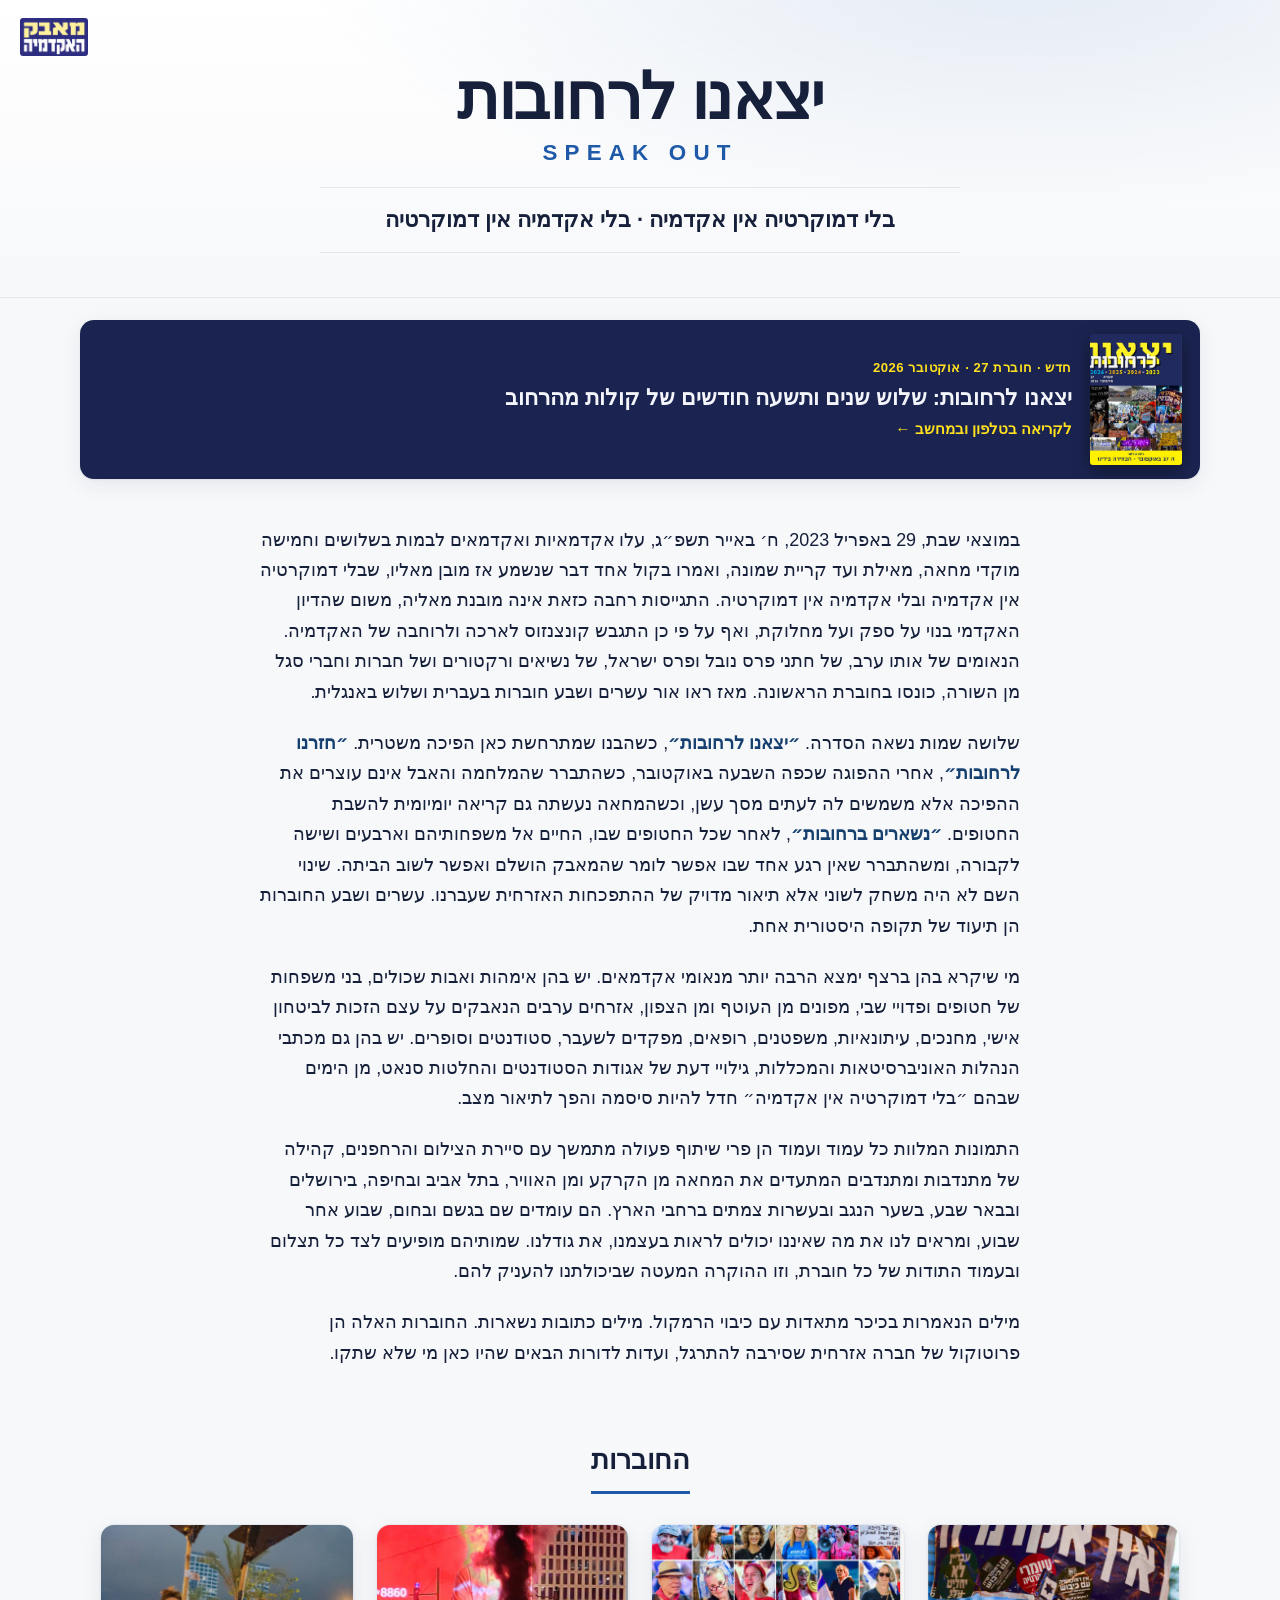
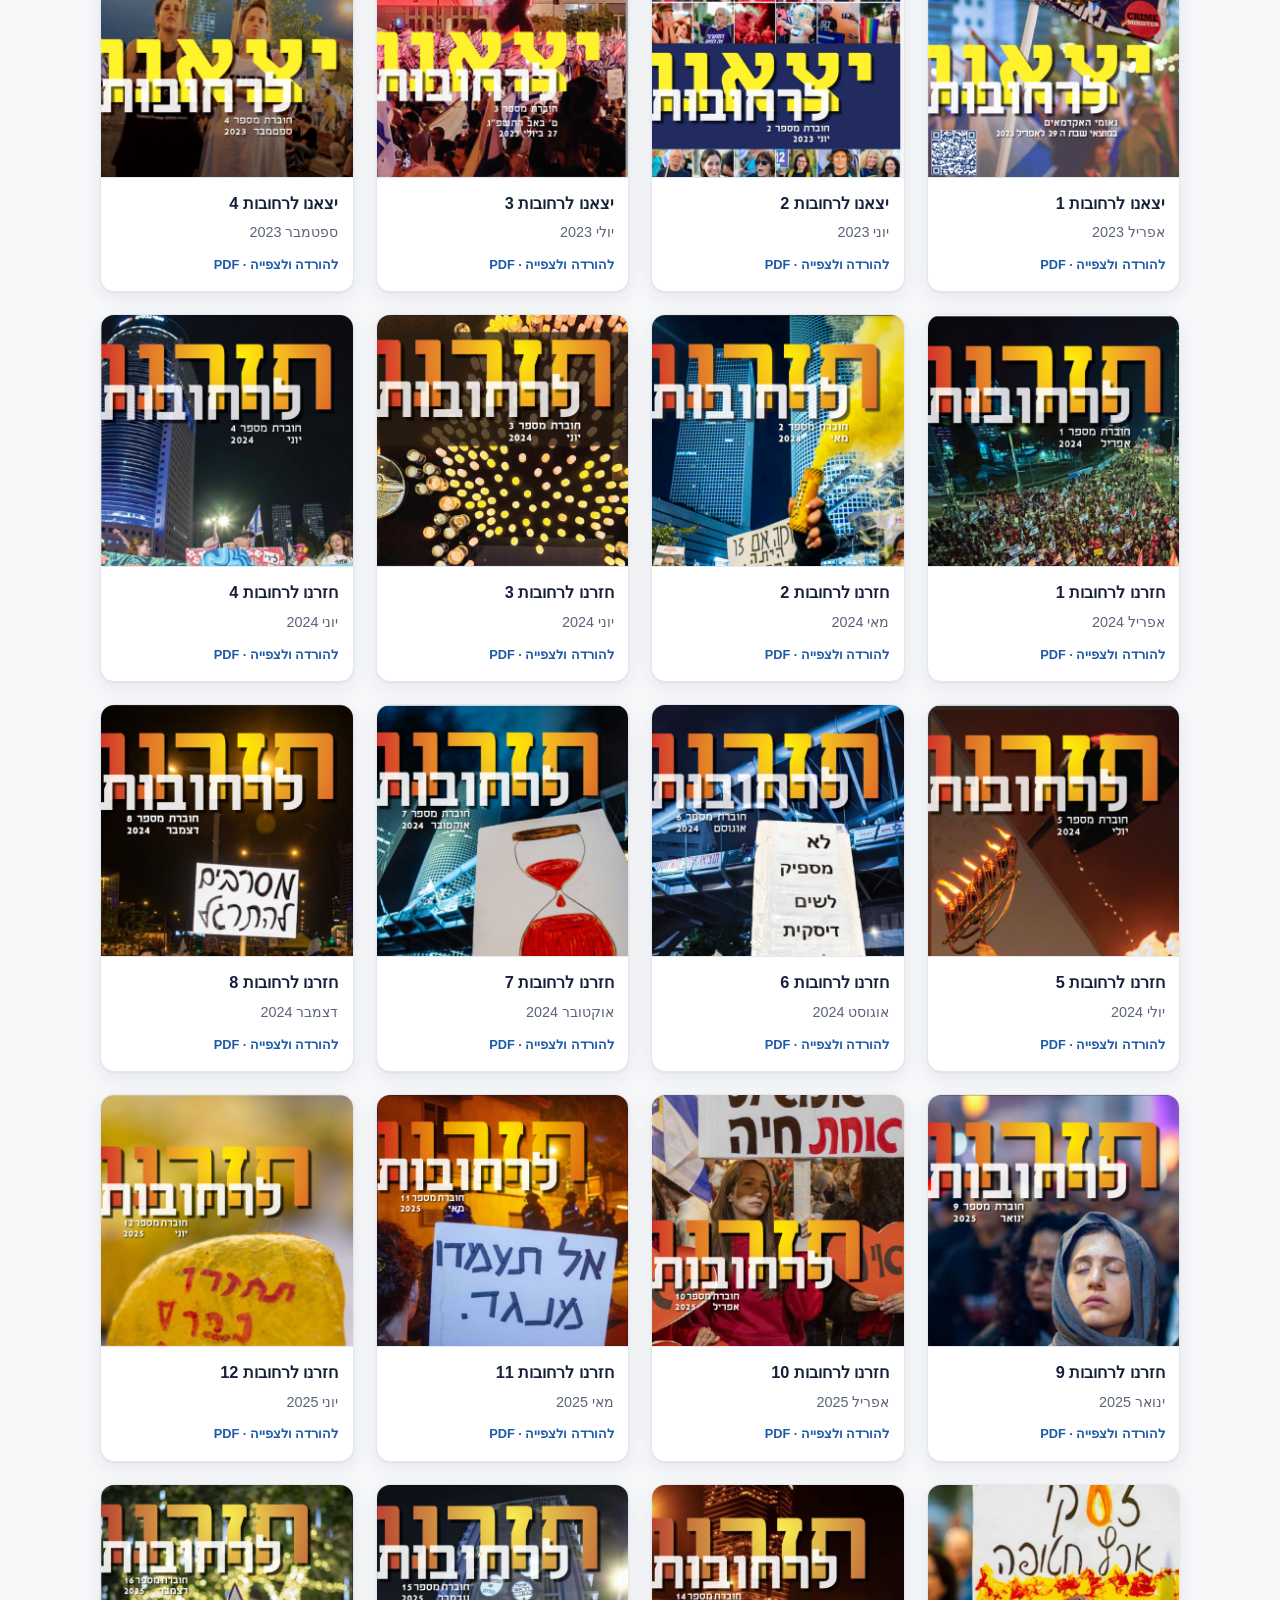
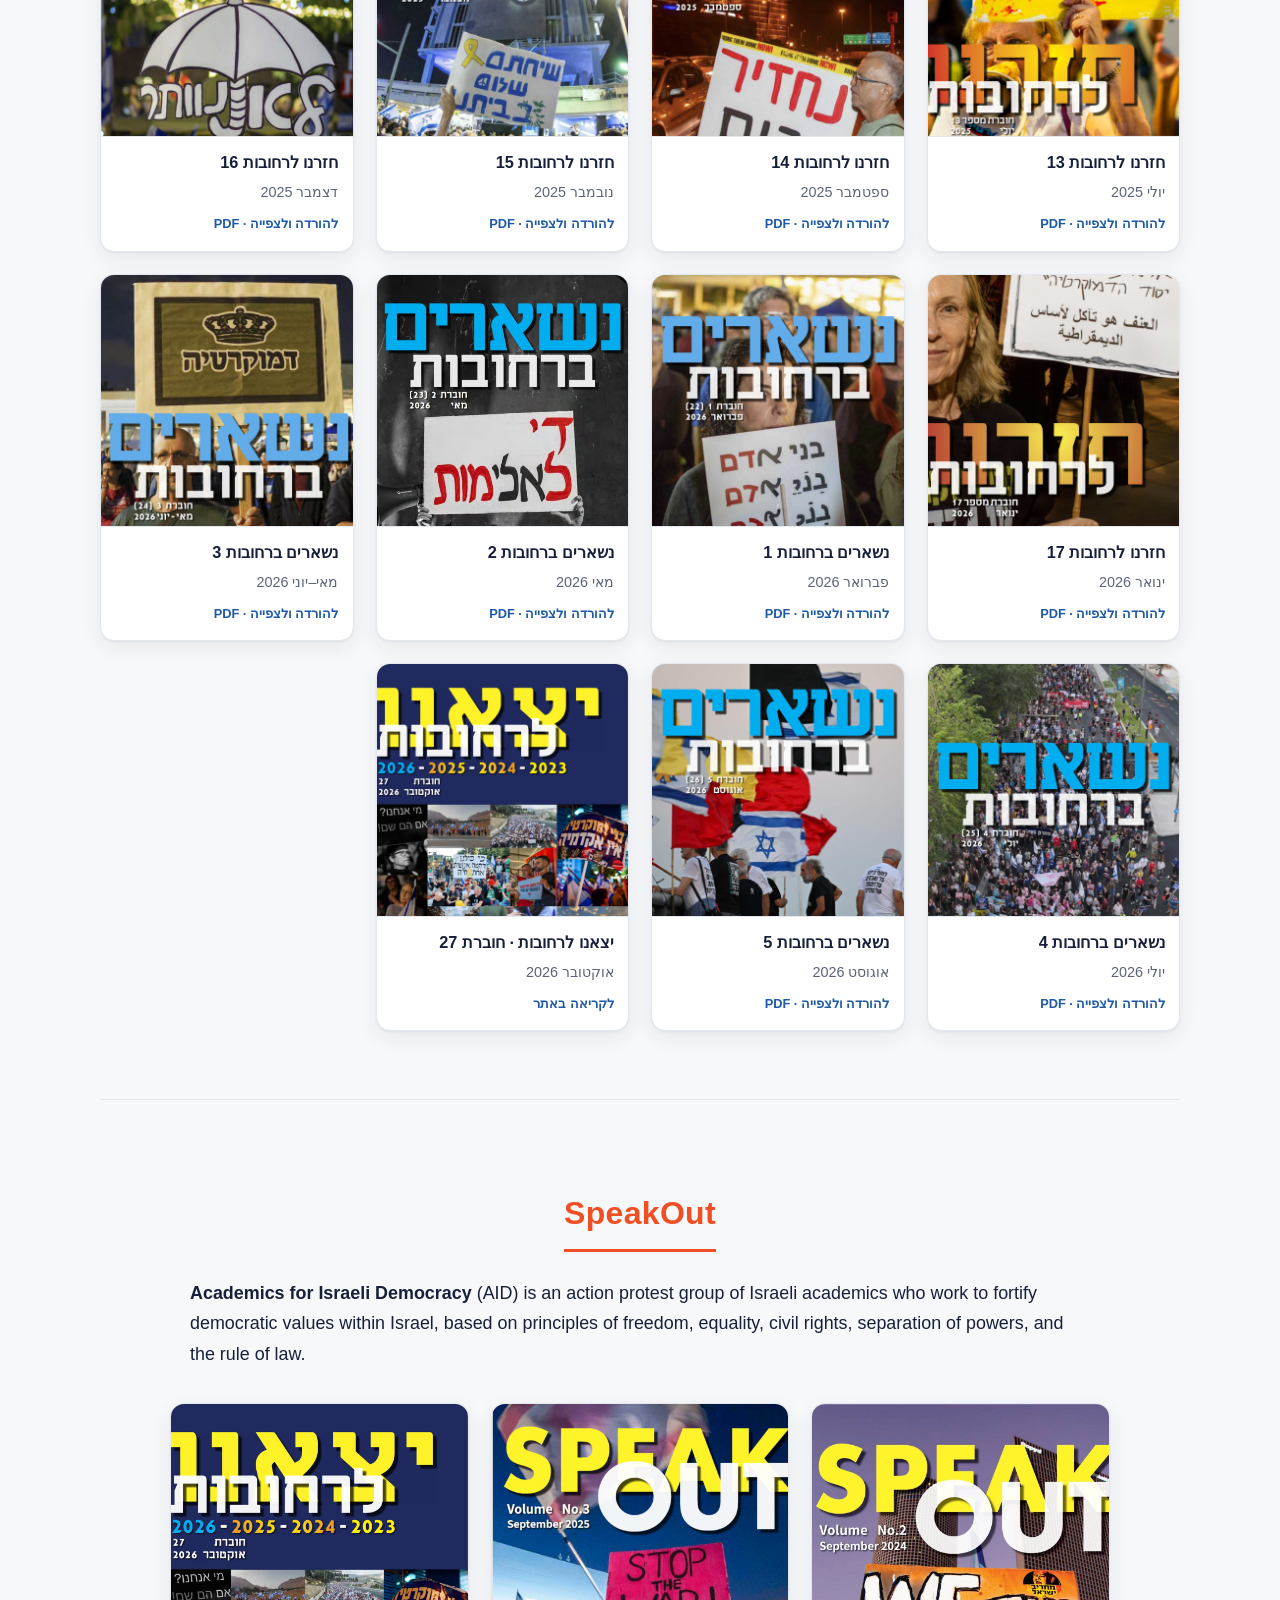
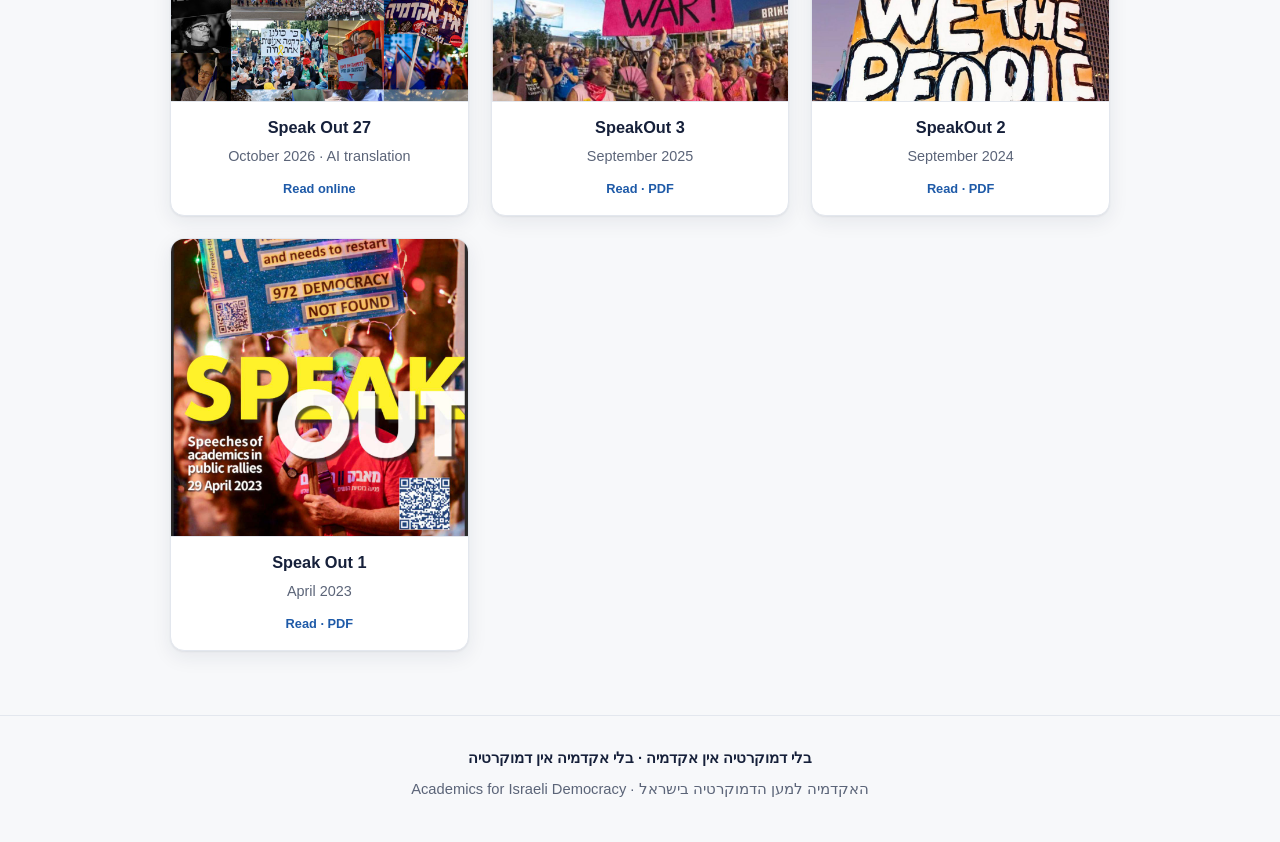
<file: index.html>
<!DOCTYPE html>
<html lang="he" dir="rtl">
<head>
<meta charset="utf-8">
<meta name="viewport" content="width=device-width, initial-scale=1">
<title>יצאנו לרחובות | SPEAK OUT</title>
<meta name="description" content="יצאנו לרחובות | SPEAK OUT — אוסף החוברות של האקדמיה למען הדמוקרטיה בישראל. אקדמאיות ואקדמאים מכל תחומי הדעת בהגנה על הדמוקרטיה.">
<meta property="og:title" content="יצאנו לרחובות | SPEAK OUT">
<meta property="og:description" content="אוסף החוברות של האקדמיה למען הדמוקרטיה בישראל.">
<meta property="og:type" content="website">
<meta property="og:url" content="https://www.matehaacademia.org/">
<meta property="og:image" content="https://www.matehaacademia.org/27/og.jpg">
<meta property="og:image:width" content="1200">
<meta property="og:image:height" content="630">
<meta name="twitter:card" content="summary_large_image">
<link rel="canonical" href="https://www.matehaacademia.org/">
<link rel="icon" href="data:image/svg+xml,%3Csvg xmlns='http://www.w3.org/2000/svg' viewBox='0 0 100 100'%3E%3Crect width='100' height='100' rx='20' fill='%231e5aa8'/%3E%3Ctext x='50' y='72' font-size='60' text-anchor='middle' fill='white' font-family='Arial'%3E%D7%99%3C/text%3E%3C/svg%3E">
<link rel="stylesheet" href="styles.css">
</head>
<body>

  <header class="hero">
    <img class="site-logo" src="assets/logo.png" alt="מאבק האקדמיה" width="287" height="160">
    <div class="wrap">
      <h1>יצאנו לרחובות<span class="en">SPEAK OUT</span></h1>
      <p class="motto">בלי דמוקרטיה אין אקדמיה&nbsp;·&nbsp;בלי אקדמיה אין דמוקרטיה</p>
    </div>
  </header>

  <a class="new27" href="27/">
    <img src="27/cover.jpg" alt="" width="900" height="1273" loading="eager">
    <span class="new27-text">
      <span class="new27-kicker">חדש · חוברת 27 · אוקטובר 2026</span>
      <span class="new27-title">יצאנו לרחובות: שלוש שנים ותשעה חודשים של קולות מהרחוב</span>
      <span class="new27-cta">לקריאה בטלפון ובמחשב ←</span>
    </span>
  </a>

  <main class="wrap">

    <section class="intro">
      <div class="col">
        <p>במוצאי שבת, 29 באפריל 2023, ח׳ באייר תשפ״ג, עלו אקדמאיות ואקדמאים לבמות בשלושים וחמישה מוקדי מחאה, מאילת ועד קריית שמונה, ואמרו בקול אחד דבר שנשמע אז מובן מאליו, שבלי דמוקרטיה אין אקדמיה ובלי אקדמיה אין דמוקרטיה. התגייסות רחבה כזאת אינה מובנת מאליה, משום שהדיון האקדמי בנוי על ספק ועל מחלוקת, ואף על פי כן התגבש קונצנזוס לארכה ולרוחבה של האקדמיה. הנאומים של אותו ערב, של חתני פרס נובל ופרס ישראל, של נשיאים ורקטורים ושל חברות וחברי סגל מן השורה, כונסו בחוברת הראשונה. מאז ראו אור עשרים ושבע חוברות בעברית ושלוש באנגלית.</p>
        <p>שלושה שמות נשאה הסדרה. <strong>״יצאנו לרחובות״</strong>, כשהבנו שמתרחשת כאן הפיכה משטרית. <strong>״חזרנו לרחובות״</strong>, אחרי ההפוגה שכפה השבעה באוקטובר, כשהתברר שהמלחמה והאבל אינם עוצרים את ההפיכה אלא משמשים לה לעתים מסך עשן, וכשהמחאה נעשתה גם קריאה יומיומית להשבת החטופים. <strong>״נשארים ברחובות״</strong>, לאחר שכל החטופים שבו, החיים אל משפחותיהם וארבעים ושישה לקבורה, ומשהתברר שאין רגע אחד שבו אפשר לומר שהמאבק הושלם ואפשר לשוב הביתה. שינוי השם לא היה משחק לשוני אלא תיאור מדויק של ההתפכחות האזרחית שעברנו. עשרים ושבע החוברות הן תיעוד של תקופה היסטורית אחת.</p>
        <p>מי שיקרא בהן ברצף ימצא הרבה יותר מנאומי אקדמאים. יש בהן אימהות ואבות שכולים, בני משפחות של חטופים ופדויי שבי, מפונים מן העוטף ומן הצפון, אזרחים ערבים הנאבקים על עצם הזכות לביטחון אישי, מחנכים, עיתונאיות, משפטנים, רופאים, מפקדים לשעבר, סטודנטים וסופרים. יש בהן גם מכתבי הנהלות האוניברסיטאות והמכללות, גילויי דעת של אגודות הסטודנטים והחלטות סנאט, מן הימים שבהם ״בלי דמוקרטיה אין אקדמיה״ חדל להיות סיסמה והפך לתיאור מצב.</p>
        <p>התמונות המלוות כל עמוד ועמוד הן פרי שיתוף פעולה מתמשך עם סיירת הצילום והרחפנים, קהילה של מתנדבות ומתנדבים המתעדים את המחאה מן הקרקע ומן האוויר, בתל אביב ובחיפה, בירושלים ובבאר שבע, בשער הנגב ובעשרות צמתים ברחבי הארץ. הם עומדים שם בגשם ובחום, שבוע אחר שבוע, ומראים לנו את מה שאיננו יכולים לראות בעצמנו, את גודלנו. שמותיהם מופיעים לצד כל תצלום ובעמוד התודות של כל חוברת, וזו ההוקרה המעטה שביכולתנו להעניק להם.</p>
        <p>מילים הנאמרות בכיכר מתאדות עם כיבוי הרמקול. מילים כתובות נשארות. החוברות האלה הן פרוטוקול של חברה אזרחית שסירבה להתרגל, ועדות לדורות הבאים שהיו כאן מי שלא שתקו.</p>
      </div>
    </section>

    <div class="section-head"><h2>החוברות</h2></div>

    <section class="gallery">
      <a class="card" href="assets/pdfs/01.pdf" target="_blank" rel="noopener" aria-label="פתיחת החוברת יצאנו לרחובות 1 (אפריל 2023) בפורמט PDF">
        <img src="assets/covers/01.jpg" alt="יצאנו לרחובות 1 – אפריל 2023" loading="lazy" width="1024" height="1024">
        <div class="meta">
          <div class="title">יצאנו לרחובות 1</div>
          <div class="date">אפריל 2023</div>
          <span class="pdf-tag">להורדה ולצפייה · PDF</span>
        </div>
      </a>
      <a class="card" href="assets/pdfs/03.pdf" target="_blank" rel="noopener" aria-label="פתיחת החוברת יצאנו לרחובות 2 (יוני 2023) בפורמט PDF">
        <img src="assets/covers/03.jpg" alt="יצאנו לרחובות 2 – יוני 2023" loading="lazy" width="1024" height="1024">
        <div class="meta">
          <div class="title">יצאנו לרחובות 2</div>
          <div class="date">יוני 2023</div>
          <span class="pdf-tag">להורדה ולצפייה · PDF</span>
        </div>
      </a>
      <a class="card" href="assets/pdfs/04.pdf" target="_blank" rel="noopener" aria-label="פתיחת החוברת יצאנו לרחובות 3 (יולי 2023) בפורמט PDF">
        <img src="assets/covers/04.jpg" alt="יצאנו לרחובות 3 – יולי 2023" loading="lazy" width="1024" height="1024">
        <div class="meta">
          <div class="title">יצאנו לרחובות 3</div>
          <div class="date">יולי 2023</div>
          <span class="pdf-tag">להורדה ולצפייה · PDF</span>
        </div>
      </a>
      <a class="card" href="assets/pdfs/05.pdf" target="_blank" rel="noopener" aria-label="פתיחת החוברת יצאנו לרחובות 4 (ספטמבר 2023) בפורמט PDF">
        <img src="assets/covers/05.jpg" alt="יצאנו לרחובות 4 – ספטמבר 2023" loading="lazy" width="1024" height="1024">
        <div class="meta">
          <div class="title">יצאנו לרחובות 4</div>
          <div class="date">ספטמבר 2023</div>
          <span class="pdf-tag">להורדה ולצפייה · PDF</span>
        </div>
      </a>
      <a class="card" href="assets/pdfs/06.pdf" target="_blank" rel="noopener" aria-label="פתיחת החוברת חזרנו לרחובות 1 (אפריל 2024) בפורמט PDF">
        <img src="assets/covers/06.jpg" alt="חזרנו לרחובות 1 – אפריל 2024" loading="lazy" width="1024" height="1024">
        <div class="meta">
          <div class="title">חזרנו לרחובות 1</div>
          <div class="date">אפריל 2024</div>
          <span class="pdf-tag">להורדה ולצפייה · PDF</span>
        </div>
      </a>
      <a class="card" href="assets/pdfs/07.pdf" target="_blank" rel="noopener" aria-label="פתיחת החוברת חזרנו לרחובות 2 (מאי 2024) בפורמט PDF">
        <img src="assets/covers/07.jpg" alt="חזרנו לרחובות 2 – מאי 2024" loading="lazy" width="1024" height="1024">
        <div class="meta">
          <div class="title">חזרנו לרחובות 2</div>
          <div class="date">מאי 2024</div>
          <span class="pdf-tag">להורדה ולצפייה · PDF</span>
        </div>
      </a>
      <a class="card" href="assets/pdfs/08.pdf" target="_blank" rel="noopener" aria-label="פתיחת החוברת חזרנו לרחובות 3 (יוני 2024) בפורמט PDF">
        <img src="assets/covers/08.jpg" alt="חזרנו לרחובות 3 – יוני 2024" loading="lazy" width="1024" height="1024">
        <div class="meta">
          <div class="title">חזרנו לרחובות 3</div>
          <div class="date">יוני 2024</div>
          <span class="pdf-tag">להורדה ולצפייה · PDF</span>
        </div>
      </a>
      <a class="card" href="assets/pdfs/09.pdf" target="_blank" rel="noopener" aria-label="פתיחת החוברת חזרנו לרחובות 4 (יוני 2024) בפורמט PDF">
        <img src="assets/covers/09.jpg" alt="חזרנו לרחובות 4 – יוני 2024" loading="lazy" width="1024" height="1024">
        <div class="meta">
          <div class="title">חזרנו לרחובות 4</div>
          <div class="date">יוני 2024</div>
          <span class="pdf-tag">להורדה ולצפייה · PDF</span>
        </div>
      </a>
      <a class="card" href="assets/pdfs/10.pdf" target="_blank" rel="noopener" aria-label="פתיחת החוברת חזרנו לרחובות 5 (יולי 2024) בפורמט PDF">
        <img src="assets/covers/10.jpg" alt="חזרנו לרחובות 5 – יולי 2024" loading="lazy" width="1024" height="1024">
        <div class="meta">
          <div class="title">חזרנו לרחובות 5</div>
          <div class="date">יולי 2024</div>
          <span class="pdf-tag">להורדה ולצפייה · PDF</span>
        </div>
      </a>
      <a class="card" href="assets/pdfs/11.pdf" target="_blank" rel="noopener" aria-label="פתיחת החוברת חזרנו לרחובות 6 (אוגוסט 2024) בפורמט PDF">
        <img src="assets/covers/11.jpg" alt="חזרנו לרחובות 6 – אוגוסט 2024" loading="lazy" width="1024" height="1024">
        <div class="meta">
          <div class="title">חזרנו לרחובות 6</div>
          <div class="date">אוגוסט 2024</div>
          <span class="pdf-tag">להורדה ולצפייה · PDF</span>
        </div>
      </a>
      <a class="card" href="assets/pdfs/13.pdf" target="_blank" rel="noopener" aria-label="פתיחת החוברת חזרנו לרחובות 7 (אוקטובר 2024) בפורמט PDF">
        <img src="assets/covers/13.jpg" alt="חזרנו לרחובות 7 – אוקטובר 2024" loading="lazy" width="1024" height="1024">
        <div class="meta">
          <div class="title">חזרנו לרחובות 7</div>
          <div class="date">אוקטובר 2024</div>
          <span class="pdf-tag">להורדה ולצפייה · PDF</span>
        </div>
      </a>
      <a class="card" href="assets/pdfs/14.pdf" target="_blank" rel="noopener" aria-label="פתיחת החוברת חזרנו לרחובות 8 (דצמבר 2024) בפורמט PDF">
        <img src="assets/covers/14.jpg" alt="חזרנו לרחובות 8 – דצמבר 2024" loading="lazy" width="1024" height="1024">
        <div class="meta">
          <div class="title">חזרנו לרחובות 8</div>
          <div class="date">דצמבר 2024</div>
          <span class="pdf-tag">להורדה ולצפייה · PDF</span>
        </div>
      </a>
      <a class="card" href="assets/pdfs/15.pdf" target="_blank" rel="noopener" aria-label="פתיחת החוברת חזרנו לרחובות 9 (ינואר 2025) בפורמט PDF">
        <img src="assets/covers/15.jpg" alt="חזרנו לרחובות 9 – ינואר 2025" loading="lazy" width="1024" height="1024">
        <div class="meta">
          <div class="title">חזרנו לרחובות 9</div>
          <div class="date">ינואר 2025</div>
          <span class="pdf-tag">להורדה ולצפייה · PDF</span>
        </div>
      </a>
      <a class="card" href="assets/pdfs/16.pdf" target="_blank" rel="noopener" aria-label="פתיחת החוברת חזרנו לרחובות 10 (אפריל 2025) בפורמט PDF">
        <img src="assets/covers/16.jpg" alt="חזרנו לרחובות 10 – אפריל 2025" loading="lazy" width="1024" height="1024">
        <div class="meta">
          <div class="title">חזרנו לרחובות 10</div>
          <div class="date">אפריל 2025</div>
          <span class="pdf-tag">להורדה ולצפייה · PDF</span>
        </div>
      </a>
      <a class="card" href="assets/pdfs/17.pdf" target="_blank" rel="noopener" aria-label="פתיחת החוברת חזרנו לרחובות 11 (מאי 2025) בפורמט PDF">
        <img src="assets/covers/17.jpg" alt="חזרנו לרחובות 11 – מאי 2025" loading="lazy" width="1024" height="1024">
        <div class="meta">
          <div class="title">חזרנו לרחובות 11</div>
          <div class="date">מאי 2025</div>
          <span class="pdf-tag">להורדה ולצפייה · PDF</span>
        </div>
      </a>
      <a class="card" href="assets/pdfs/18.pdf" target="_blank" rel="noopener" aria-label="פתיחת החוברת חזרנו לרחובות 12 (יוני 2025) בפורמט PDF">
        <img src="assets/covers/18.jpg" alt="חזרנו לרחובות 12 – יוני 2025" loading="lazy" width="1024" height="1024">
        <div class="meta">
          <div class="title">חזרנו לרחובות 12</div>
          <div class="date">יוני 2025</div>
          <span class="pdf-tag">להורדה ולצפייה · PDF</span>
        </div>
      </a>
      <a class="card" href="assets/pdfs/19.pdf" target="_blank" rel="noopener" aria-label="פתיחת החוברת חזרנו לרחובות 13 (יולי 2025) בפורמט PDF">
        <img src="assets/covers/19.jpg" alt="חזרנו לרחובות 13 – יולי 2025" loading="lazy" width="1024" height="1024">
        <div class="meta">
          <div class="title">חזרנו לרחובות 13</div>
          <div class="date">יולי 2025</div>
          <span class="pdf-tag">להורדה ולצפייה · PDF</span>
        </div>
      </a>
      <a class="card" href="assets/pdfs/21.pdf" target="_blank" rel="noopener" aria-label="פתיחת החוברת חזרנו לרחובות 14 (ספטמבר 2025) בפורמט PDF">
        <img src="assets/covers/21.jpg" alt="חזרנו לרחובות 14 – ספטמבר 2025" loading="lazy" width="1024" height="1024">
        <div class="meta">
          <div class="title">חזרנו לרחובות 14</div>
          <div class="date">ספטמבר 2025</div>
          <span class="pdf-tag">להורדה ולצפייה · PDF</span>
        </div>
      </a>
      <a class="card" href="assets/pdfs/22.pdf" target="_blank" rel="noopener" aria-label="פתיחת החוברת חזרנו לרחובות 15 (נובמבר 2025) בפורמט PDF">
        <img src="assets/covers/22.jpg" alt="חזרנו לרחובות 15 – נובמבר 2025" loading="lazy" width="1024" height="1024">
        <div class="meta">
          <div class="title">חזרנו לרחובות 15</div>
          <div class="date">נובמבר 2025</div>
          <span class="pdf-tag">להורדה ולצפייה · PDF</span>
        </div>
      </a>
      <a class="card" href="assets/pdfs/23.pdf" target="_blank" rel="noopener" aria-label="פתיחת החוברת חזרנו לרחובות 16 (דצמבר 2025) בפורמט PDF">
        <img src="assets/covers/23.jpg" alt="חזרנו לרחובות 16 – דצמבר 2025" loading="lazy" width="1024" height="1024">
        <div class="meta">
          <div class="title">חזרנו לרחובות 16</div>
          <div class="date">דצמבר 2025</div>
          <span class="pdf-tag">להורדה ולצפייה · PDF</span>
        </div>
      </a>
      <a class="card" href="assets/pdfs/24.pdf" target="_blank" rel="noopener" aria-label="פתיחת החוברת חזרנו לרחובות 17 (ינואר 2026) בפורמט PDF">
        <img src="assets/covers/24.jpg" alt="חזרנו לרחובות 17 – ינואר 2026" loading="lazy" width="1024" height="1024">
        <div class="meta">
          <div class="title">חזרנו לרחובות 17</div>
          <div class="date">ינואר 2026</div>
          <span class="pdf-tag">להורדה ולצפייה · PDF</span>
        </div>
      </a>
      <a class="card" href="assets/pdfs/25.pdf" target="_blank" rel="noopener" aria-label="פתיחת החוברת נשארים ברחובות 1 (פברואר 2026) בפורמט PDF">
        <img src="assets/covers/25.jpg" alt="נשארים ברחובות 1 – פברואר 2026" loading="lazy" width="1024" height="1024">
        <div class="meta">
          <div class="title">נשארים ברחובות 1</div>
          <div class="date">פברואר 2026</div>
          <span class="pdf-tag">להורדה ולצפייה · PDF</span>
        </div>
      </a>
      <a class="card" href="assets/pdfs/26.pdf" target="_blank" rel="noopener" aria-label="פתיחת החוברת נשארים ברחובות 2 (מאי 2026) בפורמט PDF">
        <img src="assets/covers/26.jpg" alt="נשארים ברחובות 2 – מאי 2026" loading="lazy" width="1024" height="1024">
        <div class="meta">
          <div class="title">נשארים ברחובות 2</div>
          <div class="date">מאי 2026</div>
          <span class="pdf-tag">להורדה ולצפייה · PDF</span>
        </div>
      </a>
      <a class="card" href="assets/pdfs/27.pdf" target="_blank" rel="noopener" aria-label="פתיחת החוברת נשארים ברחובות 3 (מאי–יוני 2026) בפורמט PDF">
        <img src="assets/covers/27.jpg" alt="נשארים ברחובות 3 – מאי–יוני 2026" loading="lazy" width="1024" height="1024">
        <div class="meta">
          <div class="title">נשארים ברחובות 3</div>
          <div class="date">מאי–יוני 2026</div>
          <span class="pdf-tag">להורדה ולצפייה · PDF</span>
        </div>
      </a>
      <a class="card" href="assets/pdfs/28.pdf" target="_blank" rel="noopener" aria-label="פתיחת החוברת נשארים ברחובות 4 (יולי 2026) בפורמט PDF">
        <img src="assets/covers/28.jpg" alt="נשארים ברחובות 4 – יולי 2026" loading="lazy" width="1024" height="1024">
        <div class="meta">
          <div class="title">נשארים ברחובות 4</div>
          <div class="date">יולי 2026</div>
          <span class="pdf-tag">להורדה ולצפייה · PDF</span>
        </div>
      </a>
      <a class="card" href="assets/pdfs/29.pdf" target="_blank" rel="noopener" aria-label="פתיחת החוברת נשארים ברחובות 5 (אוגוסט 2026) בפורמט PDF">
        <img src="assets/covers/29.jpg" alt="נשארים ברחובות 5 – אוגוסט 2026" loading="lazy" width="1024" height="1024">
        <div class="meta">
          <div class="title">נשארים ברחובות 5</div>
          <div class="date">אוגוסט 2026</div>
          <span class="pdf-tag">להורדה ולצפייה · PDF</span>
        </div>
      </a>
      <a class="card" href="27/" aria-label="קריאת החוברת יצאנו לרחובות, חוברת 27 (אוקטובר 2026)">
        <img src="assets/covers/30.jpg" alt="יצאנו לרחובות, חוברת 27 – אוקטובר 2026" loading="lazy" width="1024" height="1024">
        <div class="meta">
          <div class="title">יצאנו לרחובות · חוברת 27</div>
          <div class="date">אוקטובר 2026</div>
          <span class="pdf-tag">לקריאה באתר</span>
        </div>
      </a>
    </section>

    <section class="speakout" dir="ltr">
      <div class="section-head sp-head"><h2>SpeakOut</h2></div>
      <p class="sp-desc"><strong>Academics for Israeli Democracy</strong> (AID) is an action protest group of Israeli academics who work to fortify democratic values within Israel, based on principles of freedom, equality, civil rights, separation of powers, and the rule of law.</p>
      <div class="gallery sp-gallery">
      <a class="card sp-card" href="27/en/" aria-label="Read Speak Out, Booklet 27 (October 2026), in English">
        <img src="assets/covers/30.jpg" alt="Speak Out, Booklet 27 – October 2026" loading="lazy" width="1024" height="1024">
        <div class="meta">
          <div class="title">Speak Out 27</div>
          <div class="date">October 2026 · AI translation</div>
          <span class="pdf-tag">Read online</span>
        </div>
      </a>
      <a class="card sp-card" href="assets/pdfs/20.pdf" target="_blank" rel="noopener" aria-label="Open SpeakOut 3 (September 2025) PDF">
        <img src="assets/covers/20.jpg" alt="SpeakOut 3 – September 2025" loading="lazy" width="1024" height="1024">
        <div class="meta">
          <div class="title">SpeakOut 3</div>
          <div class="date">September 2025</div>
          <span class="pdf-tag">Read · PDF</span>
        </div>
      </a>
      <a class="card sp-card" href="assets/pdfs/12.pdf" target="_blank" rel="noopener" aria-label="Open SpeakOut 2 (September 2024) PDF">
        <img src="assets/covers/12.jpg" alt="SpeakOut 2 – September 2024" loading="lazy" width="1024" height="1024">
        <div class="meta">
          <div class="title">SpeakOut 2</div>
          <div class="date">September 2024</div>
          <span class="pdf-tag">Read · PDF</span>
        </div>
      </a>
      <a class="card sp-card" href="assets/pdfs/02.pdf" target="_blank" rel="noopener" aria-label="Open Speak Out 1 (April 2023) PDF">
        <img src="assets/covers/02.jpg" alt="Speak Out 1 – April 2023" loading="lazy" width="1024" height="1024">
        <div class="meta">
          <div class="title">Speak Out 1</div>
          <div class="date">April 2023</div>
          <span class="pdf-tag">Read · PDF</span>
        </div>
      </a>
      </div>
    </section>

  </main>

  <footer>
    <div class="wrap">
      <div class="fmotto">בלי דמוקרטיה אין אקדמיה&nbsp;·&nbsp;בלי אקדמיה אין דמוקרטיה</div>
      <div>האקדמיה למען הדמוקרטיה בישראל · Academics for Israeli Democracy</div>
    </div>
  </footer>

</body>
</html>
</file>
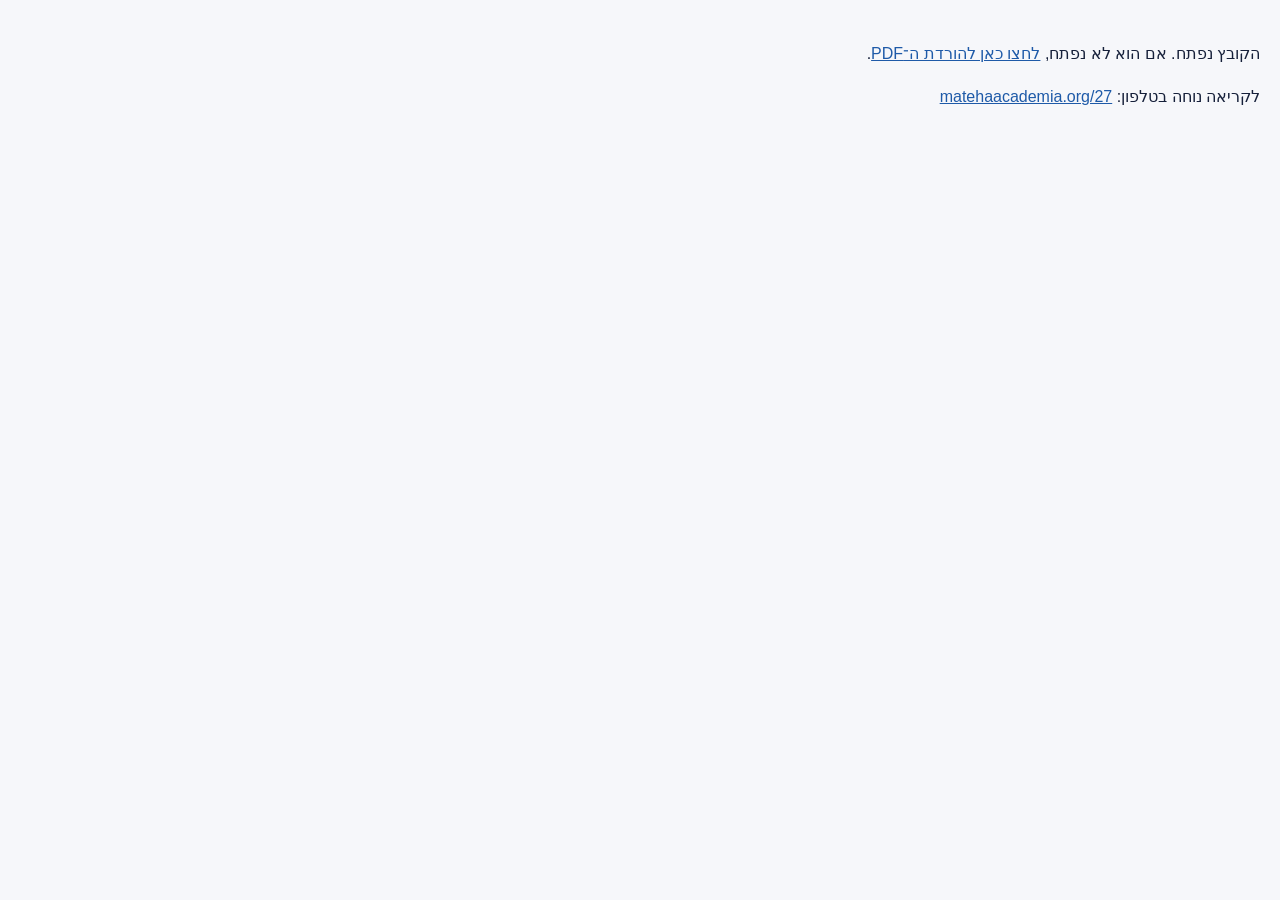
<file: 27/pdf/index.html>
<!DOCTYPE html>
<html lang="he" dir="rtl">
<head>
<meta charset="utf-8">
<meta name="viewport" content="width=device-width, initial-scale=1">
<title>יצאנו לרחובות · חוברת 27 · PDF</title>
<meta name="robots" content="noindex">
<link rel="canonical" href="https://www.matehaacademia.org/27/">
<meta property="og:title" content="יצאנו לרחובות · חוברת 27 (PDF)">
<meta property="og:description" content="החוברת המלאה להורדה. לקריאה נוחה בטלפון: matehaacademia.org/27">
<meta property="og:image" content="https://www.matehaacademia.org/27/og.jpg">
<meta property="og:url" content="https://www.matehaacademia.org/27/pdf/">
<meta http-equiv="refresh" content="0; url=../../assets/pdfs/30.pdf">
<style>body{font-family:Arial,sans-serif;margin:40px 20px;color:#16203a;background:#f6f7fa;line-height:1.7}a{color:#1e5aa8}</style>
</head>
<body>
<p>הקובץ נפתח. אם הוא לא נפתח, <a href="../../assets/pdfs/30.pdf" download="יצאנו לרחובות - חוברת 27.pdf">לחצו כאן להורדת ה־PDF</a>.</p>
<p>לקריאה נוחה בטלפון: <a href="../">matehaacademia.org/27</a></p>
</body>
</html>
</file>
<file: styles.css>
:root {
  --bg: #f7f8fa;
  --surface: #ffffff;
  --text: #16203a;
  --muted: #5b6478;
  --accent: #1e5aa8;
  --accent-dark: #16406f;
  --border: #e3e7ee;
  --shadow: 0 1px 2px rgba(22, 32, 58, .06), 0 6px 20px rgba(22, 32, 58, .08);
  --shadow-hover: 0 4px 10px rgba(22, 32, 58, .12), 0 16px 40px rgba(22, 32, 58, .18);
  --maxw: 1120px;
}

@media (prefers-color-scheme: dark) {
  :root {
    --bg: #0e1320;
    --surface: #161d2e;
    --text: #e8ecf4;
    --muted: #9aa3b8;
    --accent: #5b9be8;
    --accent-dark: #3f7fca;
    --border: #26304a;
    --shadow: 0 1px 2px rgba(0, 0, 0, .3), 0 6px 20px rgba(0, 0, 0, .35);
    --shadow-hover: 0 4px 10px rgba(0, 0, 0, .4), 0 16px 40px rgba(0, 0, 0, .5);
  }
}

* { box-sizing: border-box; }

html { scroll-behavior: smooth; }

body {
  margin: 0;
  background: var(--bg);
  color: var(--text);
  font-family: "Assistant", "Heebo", "Rubik", "Segoe UI", "Arial Hebrew", Arial, sans-serif;
  line-height: 1.7;
  -webkit-font-smoothing: antialiased;
  text-rendering: optimizeLegibility;
}

.wrap { max-width: var(--maxw); margin: 0 auto; padding: 0 20px; }

/* ---------- Header ---------- */
.hero {
  position: relative;
  background:
    radial-gradient(1200px 400px at 80% -10%, rgba(30, 90, 168, .12), transparent 60%),
    linear-gradient(180deg, var(--surface), var(--bg));
  border-bottom: 1px solid var(--border);
  padding: 64px 0 44px;
  text-align: center;
}
/* Small standing credit in the top-left corner — deliberately quiet,
   it is not the page title. */
.site-logo {
  position: absolute;
  top: 18px;
  left: 20px;
  height: 38px;
  width: auto;
  border-radius: 3px;
  opacity: .82;
  transition: opacity .18s ease;
}
.site-logo:hover { opacity: 1; }
.hero h1 {
  margin: 0;
  font-size: clamp(2.4rem, 6vw, 4rem);
  font-weight: 800;
  letter-spacing: -0.02em;
  line-height: 1.05;
}
.hero .en {
  display: block;
  font-size: clamp(1rem, 2.4vw, 1.4rem);
  font-weight: 700;
  letter-spacing: 0.32em;
  color: var(--accent);
  margin-top: 10px;
  direction: ltr;
}
.motto {
  margin: 22px auto 0;
  max-width: 640px;
  font-size: clamp(1.05rem, 2.6vw, 1.35rem);
  font-weight: 700;
  color: var(--text);
  border-top: 1px solid var(--border);
  border-bottom: 1px solid var(--border);
  padding: 14px 0;
}

/* ---------- New booklet banner ---------- */
.new27 {
  display: flex; align-items: center; gap: 18px; text-decoration: none; color: #f3f5fb;
  background: #1b2450; max-width: var(--maxw); margin: 22px auto 0; border-radius: 14px; overflow: hidden;
  padding: 14px 18px; box-shadow: var(--shadow);
}
.new27:hover, .new27:focus-visible { box-shadow: var(--shadow-hover); outline: none; }
.new27:focus-visible { outline: 3px solid var(--accent); outline-offset: 2px; }
.new27 img { width: 92px; height: auto; flex: none; border-radius: 3px; box-shadow: 0 6px 18px rgba(0,0,0,.4); }
.new27-text { display: grid; gap: 4px; min-width: 0; }
.new27-kicker { font-size: .82rem; font-weight: 800; letter-spacing: .04em; color: #ffe11f; }
.new27-title { font-size: clamp(1.05rem, 2.6vw, 1.35rem); font-weight: 800; line-height: 1.3; }
.new27-cta { font-size: .95rem; font-weight: 700; color: #ffe11f; }
@media (max-width: 1160px) { .new27 { margin-left: 20px; margin-right: 20px; } }

/* ---------- Intro ---------- */
.intro { padding: 46px 0 8px; }
.intro .col { max-width: 760px; margin: 0 auto; }
.intro p { margin: 0 0 1.15em; font-size: 1.12rem; }
.intro p strong { color: var(--accent-dark); }

/* ---------- Section heading ---------- */
.section-head {
  text-align: center;
  margin: 40px 0 26px;
}
.section-head h2 {
  display: inline-block;
  margin: 0;
  font-size: 1.7rem;
  font-weight: 800;
  padding-bottom: 8px;
  border-bottom: 3px solid var(--accent);
}

/* ---------- Gallery ---------- */
.gallery {
  display: grid;
  grid-template-columns: repeat(auto-fill, minmax(200px, 1fr));
  gap: 22px;
  padding: 4px 0 8px;
}
.card {
  display: flex;
  flex-direction: column;
  background: var(--surface);
  border: 1px solid var(--border);
  border-radius: 14px;
  overflow: hidden;
  box-shadow: var(--shadow);
  text-decoration: none;
  color: inherit;
  transition: transform .18s ease, box-shadow .18s ease, border-color .18s ease;
}
.card:hover, .card:focus-visible {
  transform: translateY(-4px);
  box-shadow: var(--shadow-hover);
  border-color: var(--accent);
  outline: none;
}
.card:focus-visible { outline: 3px solid var(--accent); outline-offset: 2px; }
.card img {
  width: 100%;
  height: auto;
  display: block;
  aspect-ratio: 1 / 1;
  object-fit: cover;
  background: var(--bg);
}
.card .meta {
  padding: 12px 14px 14px;
  border-top: 1px solid var(--border);
}
.card .title { font-weight: 700; font-size: 1.02rem; }
.card .date { color: var(--muted); font-size: .9rem; margin-top: 3px; }
.card .pdf-tag {
  display: inline-flex;
  align-items: center;
  gap: 5px;
  margin-top: 9px;
  font-size: .8rem;
  font-weight: 700;
  color: var(--accent);
}

/* ---------- SpeakOut (English) section ---------- */
.speakout {
  margin: 60px 0 10px;
  padding-top: 46px;
  border-top: 1px solid var(--border);
}
.sp-head h2 {
  border-bottom-color: #f04e23;
  color: #f04e23;
  font-size: 2rem;
  letter-spacing: 0.01em;
}
.sp-desc {
  max-width: 900px;
  margin: 0 auto 30px;
  font-size: 1.12rem;
  color: var(--text);
  text-align: left;
}
.sp-desc strong { font-weight: 800; }
.sp-gallery {
  grid-template-columns: repeat(auto-fit, minmax(240px, 1fr));
  max-width: 940px;
  margin: 0 auto;
}
.sp-card .meta { text-align: center; }
.sp-card .pdf-tag { justify-content: center; width: 100%; }

/* ---------- Footer ---------- */
footer {
  margin-top: 56px;
  padding: 30px 0 40px;
  border-top: 1px solid var(--border);
  text-align: center;
  color: var(--muted);
  font-size: .92rem;
}
footer .fmotto { font-weight: 700; color: var(--text); margin-bottom: 6px; }

@media (max-width: 520px) {
  .gallery { grid-template-columns: repeat(auto-fill, minmax(150px, 1fr)); gap: 16px; }
  .hero { padding: 58px 0 34px; }
  .about { padding: 24px 20px; }
  /* Smaller, tucked closer to the corner so it clears the title. */
  .site-logo { height: 26px; top: 12px; left: 12px; }
}
</file>
